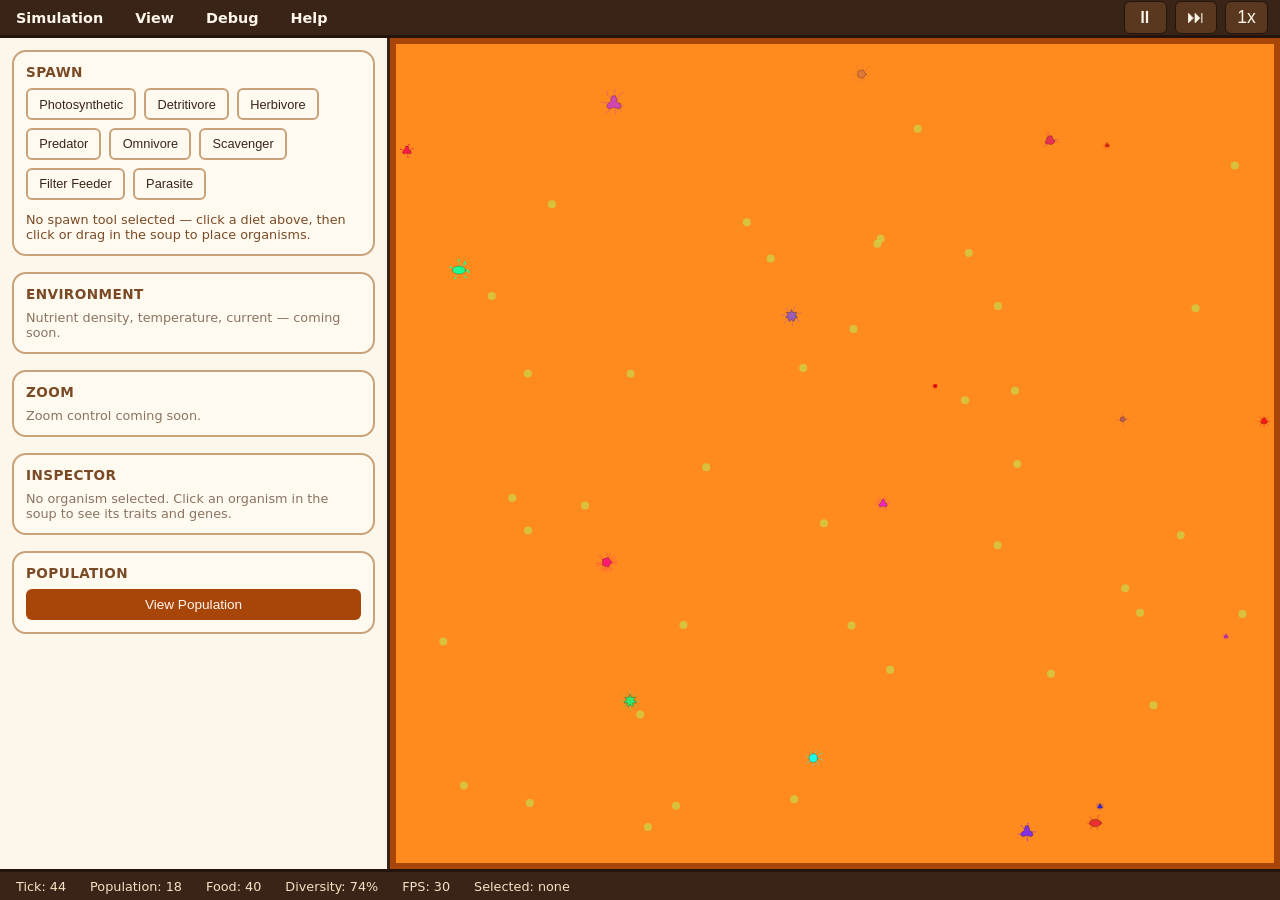
<file: index.html>
<!doctype html>
<html lang="en">
<head>
<meta charset="UTF-8">
<meta name="viewport" content="width=device-width, initial-scale=1.0">
<title>BLife</title>
<link rel="stylesheet" href="style.css">
<link rel="stylesheet" href="src/ui/genomeTable.css">
</head>
<body>
<div class="app">

  <header class="top-menu">
    <details class="menu-group">
      <summary>Simulation</summary>
      <div class="menu-dropdown">
        <button id="btn-new-soup" title="Start a brand-new random population">New Soup</button>
        <button disabled title="Coming soon">Save State</button>
        <button disabled title="Coming soon">Load State</button>
        <button id="btn-reset-soup" title="Rewind back to this soup's starting population">Reset</button>
      </div>
    </details>

    <details class="menu-group">
      <summary>View</summary>
      <div class="menu-dropdown">
        <button disabled title="Coming soon">Reset Camera</button>
        <button id="btn-toggle-grid" title="Show/hide reference gridlines on the soup">Toggle Grid (Off)</button>
        <button id="btn-toggle-stats-overlay" title="Show/hide a stats HUD on the soup">Toggle Stats Overlay (Off)</button>
        <button id="btn-toggle-side-panel" title="Show/hide the side panel">Toggle Side Panel (On)</button>
      </div>
    </details>

    <details class="menu-group">
      <summary>Debug</summary>
      <div class="menu-dropdown">
        <a href="genome-test.html" target="_blank" rel="noopener">Genome Test Page</a>
      </div>
    </details>

    <details class="menu-group">
      <summary>Help</summary>
      <div class="menu-dropdown">
        <button disabled title="Coming soon">About</button>
        <button disabled title="Coming soon">Controls Reference</button>
      </div>
    </details>

    <div class="playback-controls">
      <button id="btn-play-pause" aria-label="Pause" title="Pause">⏸</button>
      <button id="btn-step" aria-label="Step" title="Step one tick">⏭</button>
      <button id="btn-speed" title="Cycle playback speed">1x</button>
    </div>
  </header>

  <aside class="side-panel">
    <section class="panel-block">
      <h2>Spawn</h2>
      <div class="spawn-tool-grid" id="spawn-tool-grid"></div>
      <p class="spawn-tool-hint" id="spawn-tool-hint">No spawn tool selected — click a diet above, then click or drag in the soup to place organisms.</p>
    </section>

    <section class="panel-block">
      <h2>Environment</h2>
      <p class="placeholder">Nutrient density, temperature, current — coming soon.</p>
    </section>

    <section class="panel-block">
      <h2>Zoom</h2>
      <p class="placeholder">Zoom control coming soon.</p>
    </section>

    <section class="panel-block" id="inspector">
      <h2>Inspector</h2>
      <p class="placeholder" id="inspector-empty">No organism selected. Click an organism in the soup to see its traits and genes.</p>
      <div id="inspector-content" hidden></div>
    </section>

    <section class="panel-block">
      <h2>Population</h2>
      <button id="btn-view-population" class="view-organism-button">View Population</button>
    </section>
  </aside>

  <main class="play-area">
    <canvas id="soup" class="soup-view"></canvas>

    <section id="organism-view" class="organism-view" hidden>
      <button id="btn-back-to-soup-organism" class="back-button">&larr; Back to Soup</button>
      <div id="organism-view-content"></div>
    </section>

    <section id="population-view" class="organism-view" hidden>
      <button id="btn-back-to-soup-population" class="back-button">&larr; Back to Soup</button>
      <div id="population-view-content"></div>
    </section>
  </main>

  <footer class="status-bar">
    <span id="status-tick">Tick: 0</span>
    <span id="status-population">Population: 0</span>
    <span id="status-food">Food: 0</span>
    <span id="status-diversity">Diversity: --</span>
    <span id="status-fps">FPS: --</span>
    <span id="status-selected">Selected: none</span>
  </footer>

</div>

<script src="src/classes/Genome.js"></script>
<script src="src/classes/LifeForm.js"></script>
<script src="src/classes/SpatialGrid.js"></script>
<script src="src/classes/Soup.js"></script>
<script src="src/ui/genomeTable.js"></script>
<script src="src/ui/organismShapes.js"></script>
<script src="src/ui/renderSoup.js"></script>
<script src="src/ui/renderSoupCanvas.js"></script>
<script src="src/ui/renderGeneMapView.js"></script>
<script src="app.js"></script>
</body>
</html>
</file>
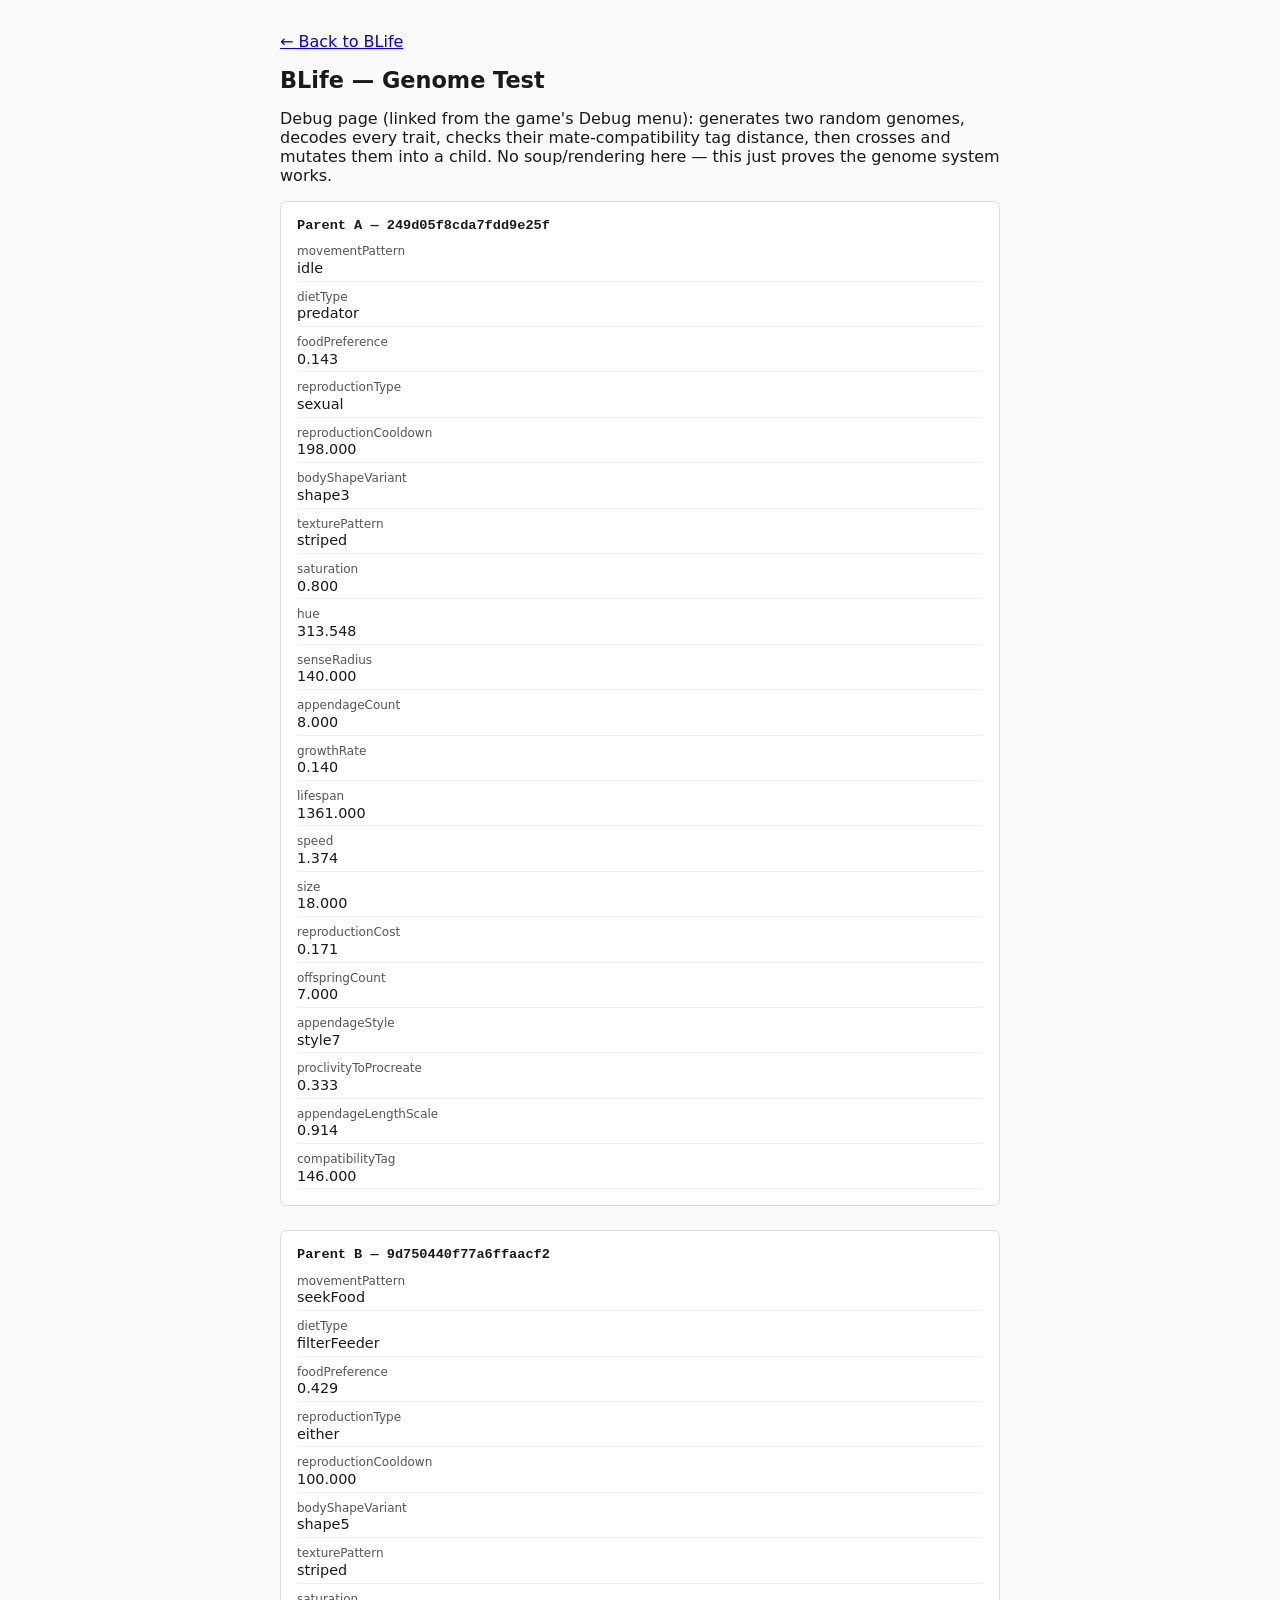
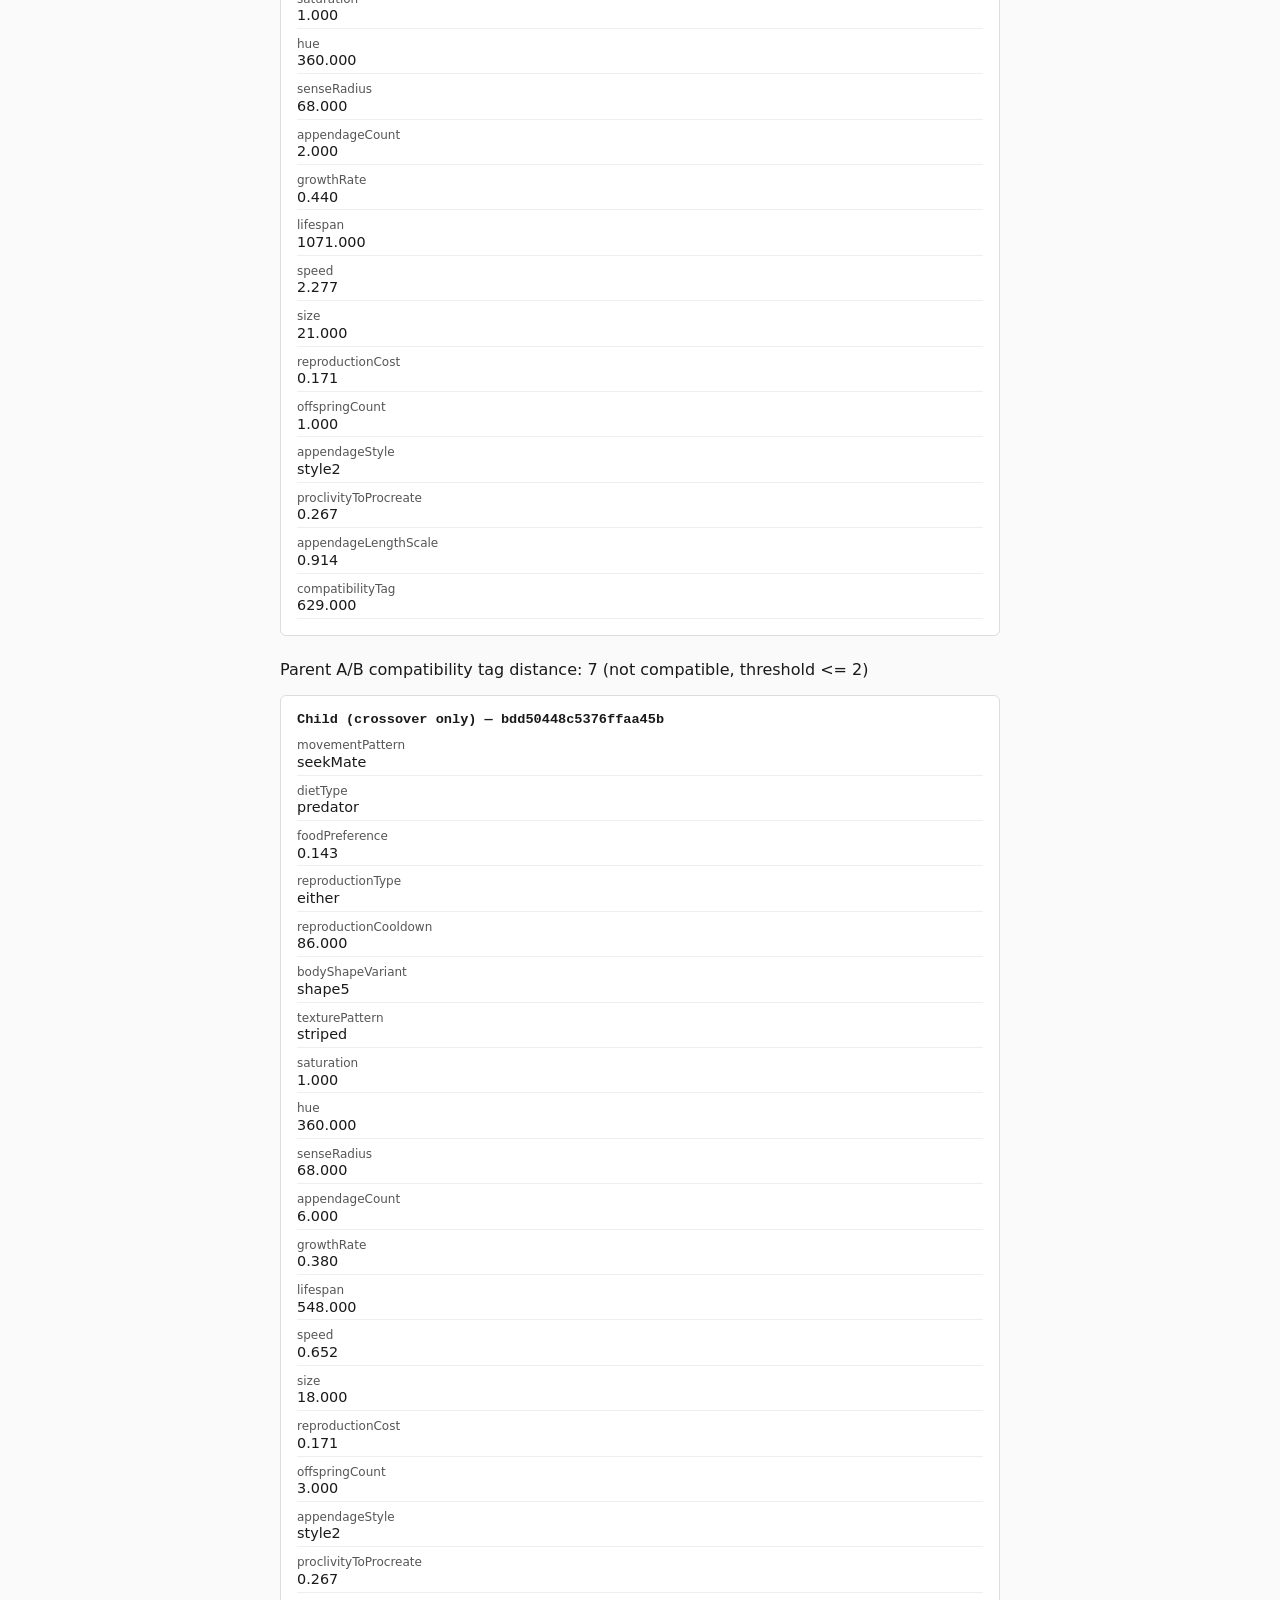
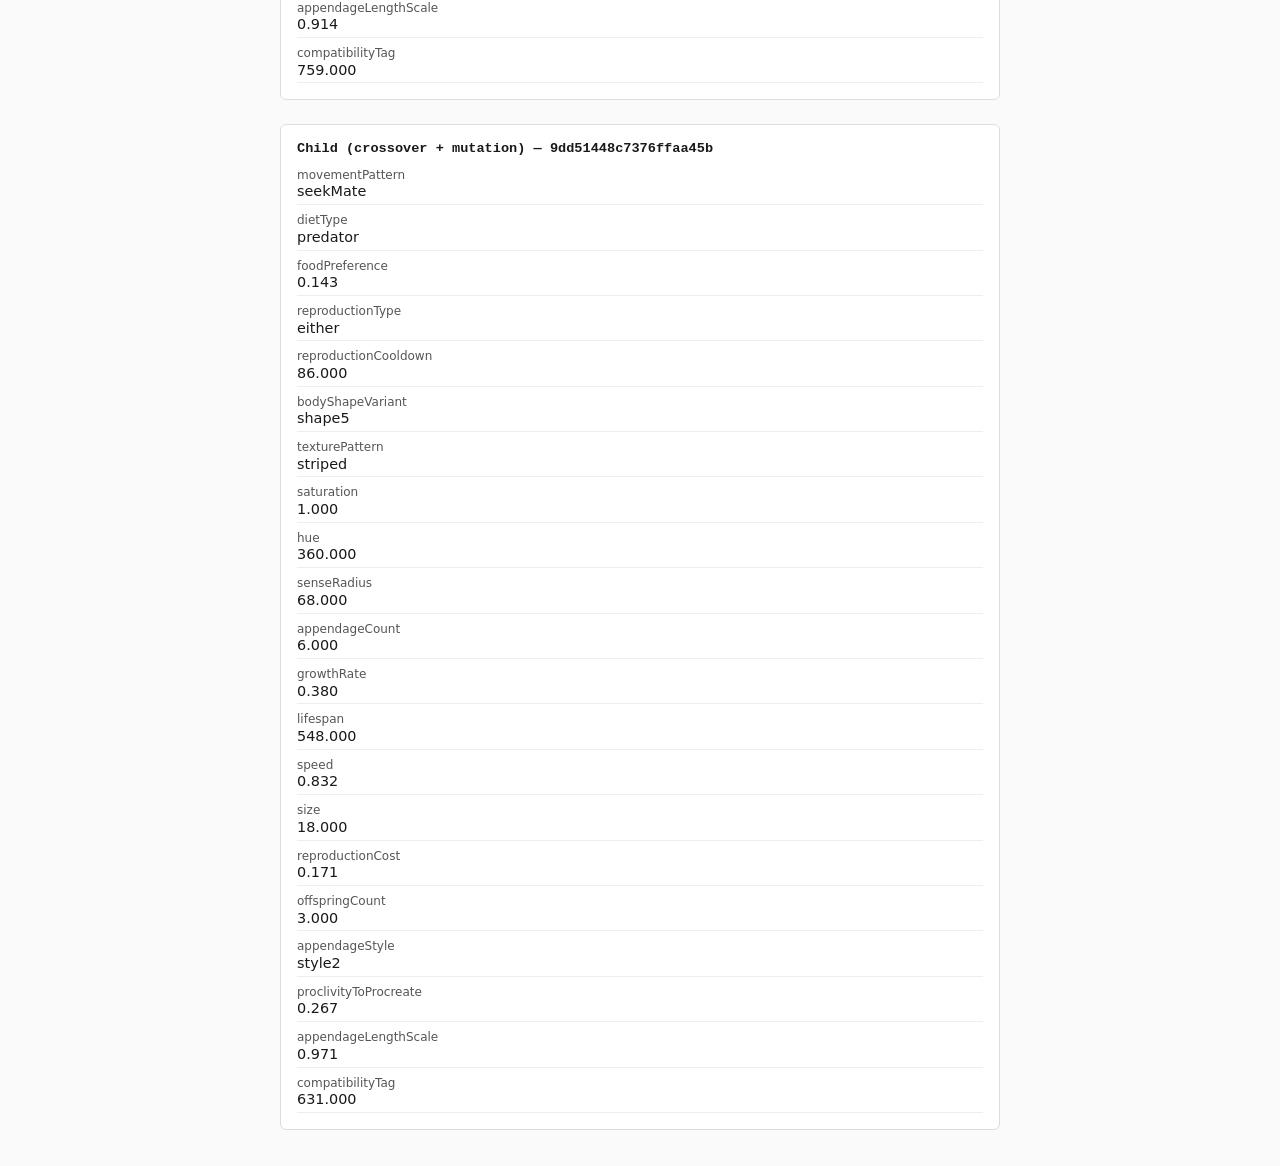
<file: genome-test.html>
<!doctype html>
<html lang="en">
<head>
<meta charset="UTF-8">
<meta name="viewport" content="width=device-width, initial-scale=1.0">
<title>BLife — Genome Test</title>
<link rel="stylesheet" href="genome-test.css">
<link rel="stylesheet" href="src/ui/genomeTable.css">
</head>
<body>
<p><a href="index.html">&larr; Back to BLife</a></p>
<h1>BLife — Genome Test</h1>
<p>Debug page (linked from the game's Debug menu): generates two random genomes, decodes every trait, checks their mate-compatibility tag distance, then crosses and mutates them into a child. No soup/rendering here — this just proves the genome system works.</p>
<div id="output"></div>

<script src="src/classes/Genome.js"></script>
<script src="src/ui/genomeTable.js"></script>
<script src="genome-test.js"></script>
</body>
</html>
</file>
<file: style.css>
* {
  box-sizing: border-box;
}

html, body {
  height: 100%;
  margin: 0;
  font-family: system-ui, sans-serif;
  color: #3a2418;
}

.app {
  display: grid;
  grid-template-columns: 390px 1fr;
  grid-template-rows: auto 1fr auto;
  grid-template-areas:
    "menu menu"
    "side play"
    "status status";
  height: 100vh;
  background: #fdf6ea;
}

/* Toggle Side Panel (§37) — the fixed 390px column only goes away when this class is
   also applied; hiding .side-panel alone would leave its column empty rather than
   letting .play-area expand into it. */
.app.side-panel-hidden {
  grid-template-columns: 1fr;
}

.app.side-panel-hidden .side-panel {
  display: none;
}

/* Top menu */

.top-menu {
  grid-area: menu;
  display: flex;
  align-items: stretch;
  background: #3a2418;
  border-bottom: 3px solid #23140d;
}

.menu-group {
  position: relative;
}

.menu-group summary {
  list-style: none;
  cursor: pointer;
  padding: 0.6rem 1rem;
  color: #fdf6ea;
  font-size: 0.9rem;
  font-weight: 600;
  user-select: none;
}

.menu-group summary::-webkit-details-marker {
  display: none;
}

.menu-group[open] summary {
  background: #5a3820;
}

.playback-controls {
  margin-left: auto;
  display: flex;
  align-items: center;
  gap: 0.5rem;
  padding: 0 0.75rem;
}

.playback-controls button {
  background: #5a3820;
  color: #fdf6ea;
  border: 1px solid #23140d;
  border-radius: 6px;
  padding: 0.4rem 0.7rem;
  font-size: 1.1rem;
  line-height: 1;
  cursor: pointer;
}

.playback-controls button:hover:not(:disabled) {
  background: #6f4726;
}

.playback-controls button:disabled {
  color: #a8927d;
  cursor: not-allowed;
  background: #45301e;
}

.menu-dropdown {
  position: absolute;
  top: 100%;
  left: 0;
  min-width: 180px;
  background: #fffaf0;
  border: 2px solid #3a2418;
  border-radius: 0 0 10px 10px;
  box-shadow: 0 4px 10px rgba(0, 0, 0, 0.25);
  display: flex;
  flex-direction: column;
  z-index: 10;
  overflow: hidden;
}

.menu-dropdown button,
.menu-dropdown a {
  text-align: left;
  padding: 0.5rem 0.75rem;
  border: none;
  background: none;
  font-size: 0.85rem;
  cursor: pointer;
  color: #3a2418;
  text-decoration: none;
}

.menu-dropdown button:disabled {
  color: #b8a897;
  cursor: not-allowed;
}

.menu-dropdown button:not(:disabled):hover,
.menu-dropdown a:hover {
  background: #f3e2c3;
}

/* Side panel */

.side-panel {
  grid-area: side;
  min-width: 0;
  overflow-x: hidden;
  overflow-y: auto;
  background: #fdf6ea;
  border-right: 3px solid #3a2418;
  padding: 0.75rem;
}

.panel-block {
  margin-bottom: 1rem;
  padding: 0.75rem;
  background: #fffaf0;
  border: 2px solid #caa27a;
  border-radius: 14px;
}

.panel-block h2 {
  font-size: 0.85rem;
  text-transform: uppercase;
  letter-spacing: 0.03em;
  color: #7a4a26;
  margin: 0 0 0.5rem;
}

.placeholder {
  font-size: 0.8rem;
  color: #8a7360;
  margin: 0;
}

/* Play area */

.play-area {
  grid-area: play;
  position: relative;
  overflow: hidden;
  background: #ff8a1e;
  border: 6px solid #a8460a;
  display: flex;
  align-items: center;
  justify-content: center;
}

.soup-view {
  position: absolute;
  inset: 0;
  display: block;
  width: 100%;
  height: 100%;
  cursor: pointer;
}

/* Organism view */

.organism-view {
  position: absolute;
  inset: 0;
  width: 100%;
  height: 100%;
  overflow-y: auto;
  background: #fdf6ea;
  color: #3a2418;
  padding: 1.5rem;
}

.back-button {
  background: #5a3820;
  color: #fdf6ea;
  border: none;
  border-radius: 6px;
  padding: 0.5rem 1rem;
  font-size: 0.85rem;
  cursor: pointer;
  margin-bottom: 1rem;
}

.back-button:hover {
  background: #6f4726;
}

.view-organism-button {
  display: block;
  width: 100%;
  margin-top: 0.5rem;
  background: #a8460a;
  color: #fff7ec;
  border: none;
  border-radius: 6px;
  padding: 0.5rem;
  font-size: 0.85rem;
  cursor: pointer;
}

.view-organism-button:hover {
  background: #c05410;
}

.organism-header {
  display: flex;
  justify-content: space-between;
  align-items: flex-start;
  gap: 1rem;
  margin-bottom: 1rem;
}

.organism-stats {
  font-size: 0.9rem;
  margin: 0;
}

.organism-reference-container {
  flex-shrink: 0;
}

.organism-reference {
  flex-shrink: 0;
  width: 120px;
  height: 120px;
  background: #fffaf0;
  border: 2px solid #caa27a;
  border-radius: 10px;
}

.gene-map-section h3 {
  font-size: 0.9rem;
  text-transform: uppercase;
  letter-spacing: 0.03em;
  color: #7a4a26;
  margin: 1rem 0 0.5rem;
}

.gene-map {
  width: 100%;
  height: auto;
  display: block;
  background: #fffaf0;
  border: 2px solid #caa27a;
  border-radius: 10px;
}

.gene-map-field text {
  pointer-events: none;
  user-select: none;
}

/* Spawn tools */

.spawn-tool-grid {
  display: flex;
  flex-wrap: wrap;
  gap: 0.5rem;
  margin-bottom: 0.75rem;
}

.spawn-tool-button {
  background: #fffaf0;
  color: #3a2418;
  border: 2px solid #caa27a;
  border-radius: 6px;
  padding: 0.4rem 0.7rem;
  font-size: 0.8rem;
  cursor: pointer;
}

.spawn-tool-button:hover {
  background: #f3e2c3;
}

.spawn-tool-button.active {
  background: #a8460a;
  color: #fff7ec;
  border-color: #a8460a;
}

.spawn-tool-hint {
  font-size: 0.8rem;
  color: #7a4a26;
  margin: 0;
}

/* Population view */

.population-sort-controls {
  display: flex;
  gap: 0.5rem;
  margin-bottom: 1.25rem;
}

.sort-mode-button {
  background: #fffaf0;
  color: #3a2418;
  border: 2px solid #caa27a;
  border-radius: 6px;
  padding: 0.4rem 0.9rem;
  font-size: 0.85rem;
  cursor: pointer;
}

.sort-mode-button:hover {
  background: #f3e2c3;
}

.sort-mode-button.active {
  background: #a8460a;
  color: #fff7ec;
  border-color: #a8460a;
}

.population-group {
  margin-bottom: 1.25rem;
}

.population-group h3 {
  font-size: 0.9rem;
  text-transform: uppercase;
  letter-spacing: 0.03em;
  color: #7a4a26;
  margin: 0 0 0.5rem;
}

.population-grid {
  display: flex;
  flex-wrap: wrap;
  gap: 5px;
}

.population-swatch {
  width: 16px;
  height: 16px;
  padding: 0;
  border: 1px solid #2a160d;
  border-radius: 50%;
  cursor: pointer;
}

.population-swatch:hover {
  outline: 2px solid #a8460a;
  outline-offset: 1px;
}

/* Status bar */

.status-bar {
  grid-area: status;
  display: flex;
  gap: 1.5rem;
  padding: 0.4rem 1rem;
  background: #3a2418;
  color: #f3e2c3;
  font-size: 0.8rem;
  border-top: 3px solid #23140d;
}
</file>
<file: src/ui/genomeTable.css>
/* Styles for the .genome-table element built by src/ui/genomeTable.js.
   Shared between genome-test.html and the game's Inspector panel. */

.genome-table {
  margin-bottom: 1.5rem;
  padding: 1rem;
  background: #fff;
  border: 1px solid #ddd;
  border-radius: 6px;
}

.genome-table h2 {
  font-size: 0.85rem;
  font-family: monospace;
  margin-top: 0;
  word-break: break-all;
}

.genome-table dl {
  margin: 0;
}

.genome-table dt {
  font-size: 0.75rem;
  color: #555;
  margin: 0.5rem 0 0.1rem;
  overflow-wrap: break-word;
}

.genome-table dt:first-child {
  margin-top: 0;
}

.genome-table dd {
  margin: 0;
  font-size: 0.9rem;
  padding-bottom: 0.3rem;
  border-bottom: 1px solid #eee;
  overflow-wrap: break-word;
}
</file>
<file: genome-test.css>
body {
  font-family: system-ui, sans-serif;
  max-width: 720px;
  margin: 2rem auto;
  padding: 0 1rem;
  color: #1a1a1a;
  background: #fafafa;
}

h1 {
  font-size: 1.4rem;
}
</file>
